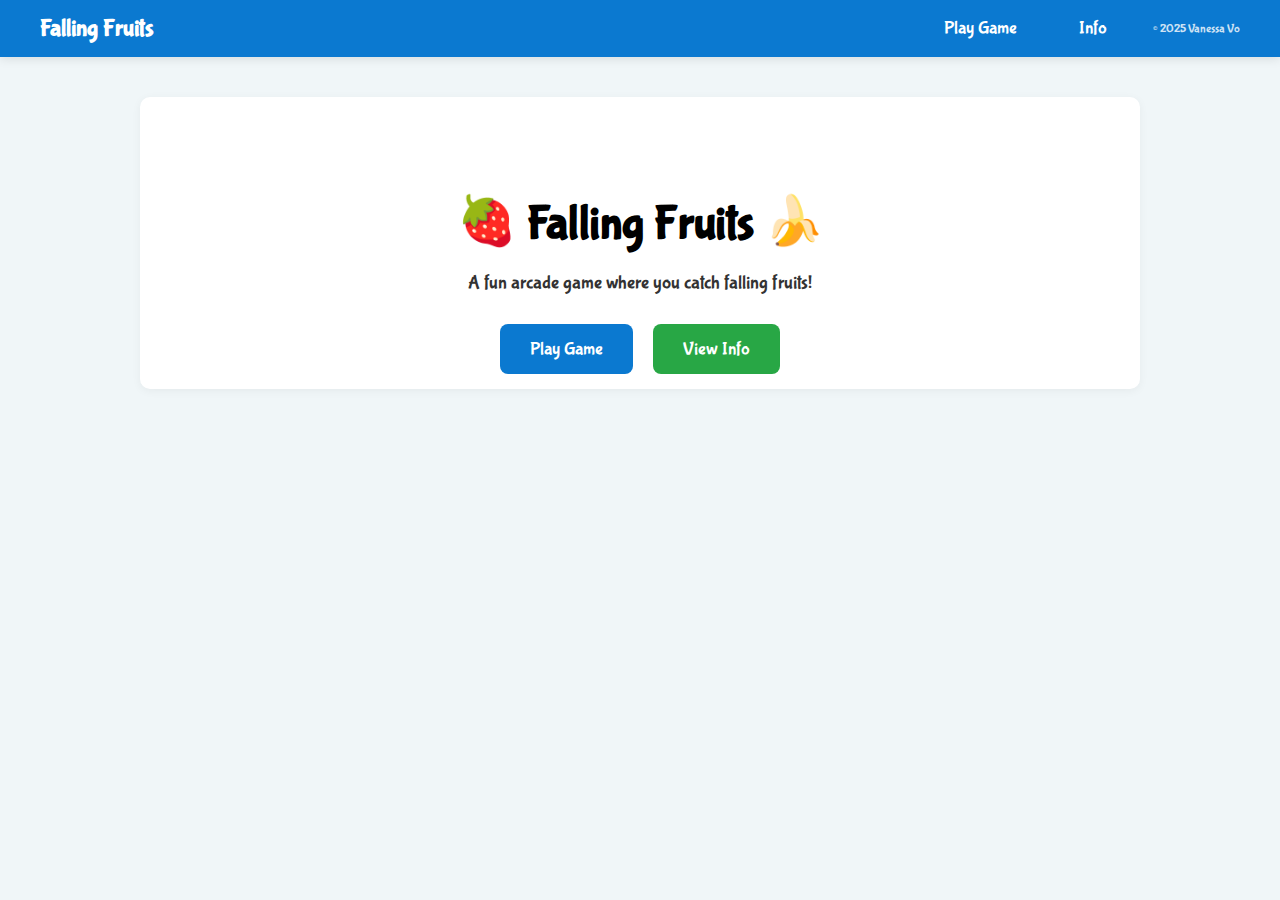
<file: index.html>
<!doctype html>
<html lang="en">
<head>
	<meta charset="utf-8" />
	<meta name="viewport" content="width=device-width,initial-scale=1" />
	<title>Falling Fruits</title>
	<link href="https://fonts.googleapis.com/css2?family=Bubblegum+Sans&display=swap" rel="stylesheet">
	<link rel="stylesheet" href="main.css">
</head>
<body>
	<!--navigation bar-->
	<nav class="navbar">
		<div class="nav-container">
			<h1 class="nav-title">Falling Fruits</h1>
			<div style="display:flex;align-items:center;gap:30px;">
				<ul class="nav-links" style="margin:0;">
					<li><a href="game.html">Play Game</a></li>
					<li><a href="extra.html">Info</a></li>
				</ul>
				<span style="color:#fff;font-size:0.75em;opacity:0.8;">&copy; 2025 Vanessa Vo</span>
			</div>
		</div>
	</nav>

	<!--main content container-->
	<div class="content-wrapper">
		<section class="info-section">
			<div class="info-container" style="text-align:center;">
				<h1 style="font-size:3em;margin-bottom:20px;margin-top:80px;">🍓 Falling Fruits 🍌</h1>
				<p style="font-size:1.2em;margin-bottom:30px;">A fun arcade game where you catch falling fruits!</p>
				<div style="display:flex;gap:20px;justify-content:center;">
					<a href="game.html" style="display:inline-block;padding:15px 30px;background:#0b79d0;color:white;text-decoration:none;border-radius:8px;font-size:1.1em;">Play Game</a>
					<a href="extra.html" style="display:inline-block;padding:15px 30px;background:#28a745;color:white;text-decoration:none;border-radius:8px;font-size:1.1em;">View Info</a>
				</div>
			</div>
		</section>
	</div>
</body>
</html>
</file>
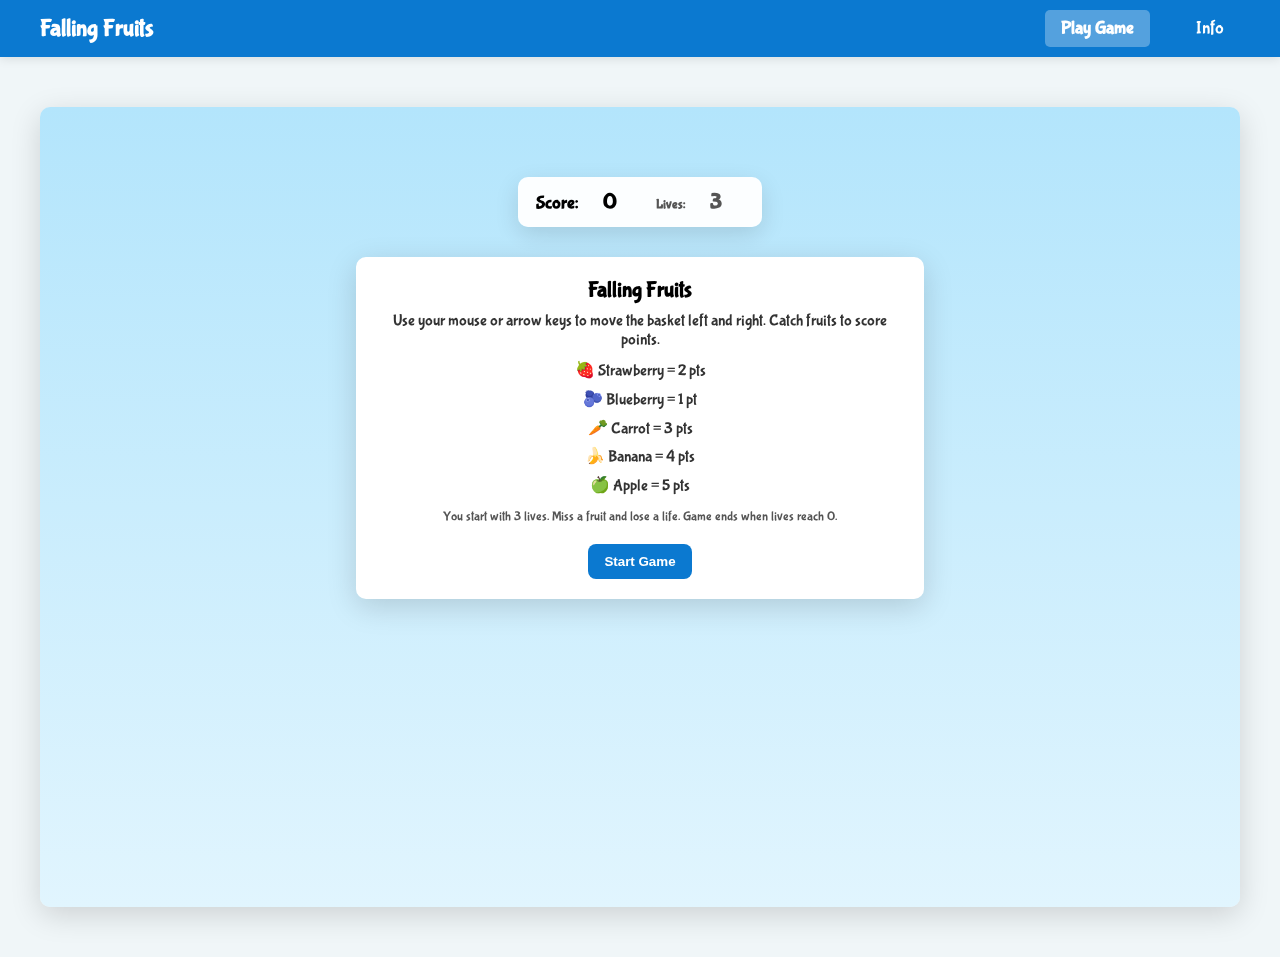
<file: game.html>
<!doctype html>
<html lang="en">
<head>
	<meta charset="utf-8" />
	<meta name="viewport" content="width=device-width,initial-scale=1" />
	<title>Falling Fruits - Play</title>
	<link href="https://fonts.googleapis.com/css2?family=Bubblegum+Sans&display=swap" rel="stylesheet">
	<link rel="stylesheet" href="main.css">
</head>
<body>
	<!--nav bar-->
	<nav class="navbar">
		<div class="nav-container">
			<h1 class="nav-title">Falling Fruits</h1>
			<ul class="nav-links">
				<li><a href="game.html" class="active">Play Game</a></li>
				<li><a href="extra.html">Info</a></li>
			</ul>
		</div>
	</nav>

	<!--game container-->
	<div class="game-page">
		<div style="position:relative;">
			<!--canvas-->
			<div class="center">
				<canvas id="gameCanvas" width="1200" height="800"></canvas>
			</div>

			<!--start screen-->
			<div id="loading" class="overlay">
				<div class="panel">
					<h1>Falling Fruits</h1>
					<p>Use your mouse or arrow keys to move the basket left and right. Catch fruits to score points.</p>
				<!--scoring system-->
				<p style="font-size:16px;line-height:1.8;margin:6px 0">
					🍓 Strawberry = 2 pts<br>
					🫐 Blueberry = 1 pt<br>
					🥕 Carrot = 3 pts<br>
					🍌 Banana = 4 pts<br>
					🍏 Apple = 5 pts</p>
					<p class="small">You start with 3 lives. Miss a fruit and lose a life. Game ends when lives reach 0.</p>
					<!--start button-->
					<button id="startBtn">Start Game</button>
				</div>
			</div>

			<!--game over screen-->
			<div id="gameOver" class="overlay" style="display:none">
				<div class="panel">
					<h1>Game Over</h1>
					<p id="finalScore">Your score: 0</p>
					<p>Would you like to play again?</p>
					<div style="display:flex;gap:10px;justify-content:center">
						<button id="playAgain">Play Again</button>
					</div>
				</div>
			</div>

			<!--hud-->
			<div class="hud" id="hud">
				<div>Score: <span id="score">0</span></div>
				<div class="small">Lives: <span id="lives">3</span></div>
			</div>
		</div>
	</div>

	<script src="main.js"></script>
</body>
</html>
</file>
<file: main.css>
/*base styles: scrollable layout with playful font and light blue background*/
html,body{
    margin:0;
    font-family:'Bubblegum Sans','Comic Sans MS',cursive,sans-serif;
    background:#f0f6f8
}

/*navigation bar styling*/
.navbar{
    background:#0b79d0;
    padding:15px 0;
    box-shadow:0 2px 10px rgba(0,0,0,0.1);
    position:sticky;
    top:0;
    z-index:1000;
}

.nav-container{
    max-width:1200px;
    margin:0 auto;
    padding:0 20px;
    display:flex;
    justify-content:space-between;
    align-items:center;
}

.nav-title{
    color:white;
    margin:0;
    font-size:24px;
}

.nav-links{
    list-style:none;
    display:flex;
    gap:30px;
    margin:0;
    padding:0;
}

.nav-links a{
    color:white;
    text-decoration:none;
    font-size:18px;
    padding:8px 16px;
    border-radius:5px;
    transition:background 0.3s;
}

.nav-links a:hover{
    background:rgba(255,255,255,0.2);
}

.nav-links a.active{
    background:rgba(255,255,255,0.3);
    font-weight:700;
}

/*content wrapper for centered layout*/
.content-wrapper{
    max-width:1000px;
    margin:0 auto;
    padding:40px 20px;
}

/*game page layout*/
.game-page{
    display:flex;
    justify-content:center;
    align-items:center;
    min-height:calc(100vh - 80px);
    padding:40px 20px;
}

/*center container: uses flexbox to center canvas vertically and horizontally*/
.center{
    display:flex;
    align-items:center;
    justify-content:center;
    min-height:600px;
}
/*canvas styling: sky-blue gradient background with rounded corners and shadow*/
canvas{
    background:linear-gradient(#b3e5fc,#e1f5fe);
    border-radius:10px;
    box-shadow:0 8px 30px rgba(0,0,0,0.15)
}
/*overlay: full-screen layer for start screen and game over screen*/
.overlay{
    position:absolute;
    inset:0;display:flex;
    align-items:flex-start;
    padding-top:150px;
    justify-content:center
}
/*panel: white card with rounded corners for menus and messages*/
.panel{
    background:white;
    padding:20px 24px;
    border-radius:10px;
    box-shadow:0 8px 30px rgba(0,0,0,0.15);
    max-width:520px;
    width:90%;
    text-align:center;
}

/*heading style: compact spacing and moderate size*/
h1{
    Margin:0 0 8px;
    font-size:22px;
}

/*paragraph style: consistent spacing and dark gray text*/
p{
    margin:8px 0;
    color:#333;
}

/*button style: blue background with white text, rounded corners, hover cursor*/
button{
    margin-top:12px;
    padding:10px 16px;
    border-radius:8px;
    border:0;background:#0b79d0;
    color:white;font-weight:600;
    cursor:pointer;
}

/*hud (heads-up display): centered at top, semi-transparent white background*/
.hud{
    position:absolute;
    left:50%;
    top:70px;
    transform:translateX(-50%);
    background:rgba(255,255,255,0.95);
    padding:12px 18px;
    border-radius:10px;
    box-shadow:0 8px 24px rgba(0,0,0,0.12);
    display:flex;
    gap:18px;
    align-items:center;
    justify-content:center;
    text-align:center;
    font-size:18px;
}

/*hud labels: bold font weight*/
.hud div{
    font-weight:800;
}

/*hud values (score/lives numbers): larger, bolder, with minimum width*/
.hud span{
    font-size:22px;
    font-weight:900;
    display:inline-block;
    min-width:56px;
}

/*bottom hud: positioned at bottom-center below canvas, shows control hints*/
.bottom-hud{
    position:absolute;
    left:50%;
    bottom:16px;
    transform:translateX(-50%);
    background:rgba(255,255,255,0.9);
    padding:8px 12px;
    border-radius:8px;
}

/*small text style: used for secondary information and hints*/
.small{
    font-size:13px;
    font-weight:500;
    color:#555;
}

/*mobile responsive: scale canvas to fit smaller screens*/
@media (max-width:600px){
    canvas{width:94vw;height:64vh};
    }

/*info sections: styling for credits, video, and screenshots below the game*/
.info-section{
    padding:15px 20px;
    background:#fff;
    border-radius:10px;
    margin-bottom:20px;
    box-shadow:0 2px 10px rgba(0,0,0,0.05);
}

/*container for info section content with max width*/
.info-container{
    max-width:100%;
    padding:0 20px;
    margin:0 auto;
}

/*section headings: larger blue titles*/
.info-section h2{
    font-size:28px;
    margin:0 0 15px;
    color:#0b79d0;
    text-align:center;
}

/*subsection headings*/
.info-section h3{
    font-size:20px;
    margin:16px 0 8px;
    color:#333;
}

/*credits layout: vertical stacking for developer on top*/
.credits-content{
    display:flex;
    flex-direction:column;
    gap:15px;
}

/*individual credit blocks for team members and external resources*/
.credit-block{
    flex:1;
    min-width:250px;
    text-align:center;
}

/*credit list styling: remove default bullets and center*/
.credit-block ul{
    list-style:none;
    padding:0;
    margin:8px auto;
    text-align:center;
}

/*credit list items with spacing*/
.credit-block li{
    padding:6px 0;
    color:#555;
}

/*video container: centered demo video display*/
.video-container{
    text-align:center;
    position:relative;
}

/*video iframe styling: responsive with rounded corners*/
.video-container iframe,
.video-container video{
    max-width:100%;
    width:700px;
    border-radius:10px;
    box-shadow:0 4px 20px rgba(0,0,0,0.1);
}

/*placeholder text for missing video*/
.placeholder-text{
    color:#999;
    font-style:italic;
    margin-top:10px;
}

/*screenshots grid: responsive grid layout for game screenshots*/
.screenshots-grid{
    display:grid;
    grid-template-columns:repeat(auto-fit, minmax(250px, 1fr));
    gap:15px;
    margin-top:10px;
}

/*screenshot images: responsive with rounded corners*/
.screenshot-img{
    width:100%;
    border-radius:10px;
    box-shadow:0 4px 15px rgba(0,0,0,0.1);
    transition:transform 0.3s;
}

.screenshot-img:hover{
    transform:scale(1.05);
}

/*screenshot placeholder: dashed border boxes for future images*/
.screenshot-placeholder{
    aspect-ratio:16/9;
    background:#f0f0f0;
    border-radius:10px;
    display:flex;
    align-items:center;
    justify-content:center;
    border:2px dashed #ccc;
}

/*placeholder text styling*/
.screenshot-placeholder p{
    color:#999;
}

/*background transitions for gameplay: changes canvas background based on score*/
/*level 1: blue sky (0-24 points)*/
.bg-level-1{
    background:linear-gradient(#b3e5fc,#e1f5fe) !important;
}

/*level 2: orange sunset (25-49 points)*/
.bg-level-2{
    background:linear-gradient(#ffccbc,#ffe0b2) !important;
}

/*level 3: green nature (50+ points)*/
.bg-level-3{
    background:linear-gradient(#c8e6c9,#dcedc8) !important;
}
</file>
